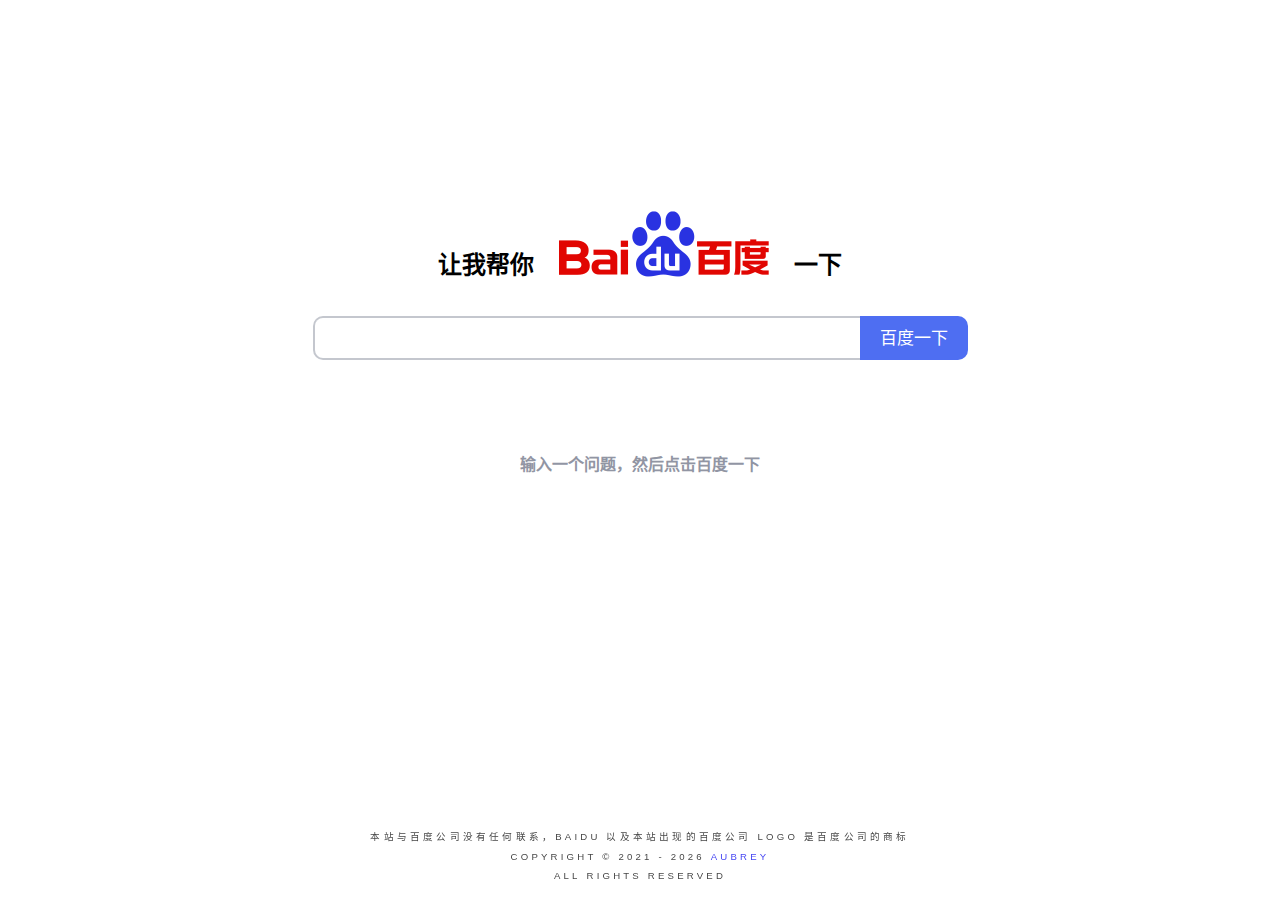
<file: baidu/index.html>
<!doctype html>
<!-- <html xmlns="http://www.w3.org/1999/xhtml"> -->

<head>
    <meta charset="utf-8">
    <meta name="renderer" content="webkit">
    <meta http-equiv="X-UA-Compatible" content="IE=edge">
    <meta http-equiv="Cache-Control" content="no-transform">
    <meta http-equiv="Cache-Control" content="no-siteapp">
    <meta name="viewport" content="width=device-width, initial-scale=1">
    <title>让我帮你百度一下</title>
    <meta name="description" content="输入一个问题，然后点击百度一下。| 本站与百度公司没有任何联系，baidu 以及本站出现的百度公司 Logo 是百度公司的商标。">
    <meta http-equiv="content-language" content="zh-cn">
    <link rel="shortcut icon" href="./images/favicon.ico">
    <link rel="stylesheet" href="./css/style.css">
    <script>
var _hmt = _hmt || [];
(function() {
  var hm = document.createElement("script");
  hm.src = "https://hm.baidu.com/hm.js?2d52fdceceabfaa905d4af54f20fd656";
  var s = document.getElementsByTagName("script")[0]; 
  s.parentNode.insertBefore(hm, s);
})();
</script>
    <script src="./js/jquery.min.js"></script>
    <script src="./js/base64.min.js"></script>
    <script src="./js/clipboard.min.js"></script>
    <script src="./js/script.js"></script>
    <style type="text/css">
        a {
            text-decoration: none
        }
    </style>
</head>

<body>
    <section id="search">
        <div class="search-header">
            <h2> <span class="let-me">让我帮你</span> <img src="./images/baidu_logo.png" alt="百度" title="让我帮你百度一下"> <span
                    class="for-you">一下</span></h2>
        </div>
        <form id="search-form">
            <div class="search-form-group">
                <div class="search-form-input">
                    <input type="search" id="kw" maxlength="255" autocomplete="off" required>
                </div>
                <button id="search-submit">百度一下</button>
            </div>
        </form>
    </section>
    <section id="function">
        <h1 id="tips">输入一个问题，然后点击百度一下</h1>
        <div id="output">
            <textarea id="url-output" rows="3" readonly></textarea>
            <div class="tool-btns">
                <button data-clipboard-target="#url-output">复制</button>
                <button id="preview">预览</button>
            </div>
        </div>
    </section>
    <footer id="footer">
        <p class="copyright"> 本站与百度公司没有任何联系，baidu 以及本站出现的百度公司 Logo 是百度公司的商标 <br>
            <script>
                var mydate = new Date();
                document.writeln("Copyright&nbsp;&copy;&nbsp;2021 - " + mydate.getFullYear() + '&nbsp;<a target="_blank" href="#">Aubrey</a><br />All&nbsp;Rights&nbsp;Reserved');
            </script>
        </p>
    </footer>
    <div id="arrow"></div>
</body>

</html>
</file>
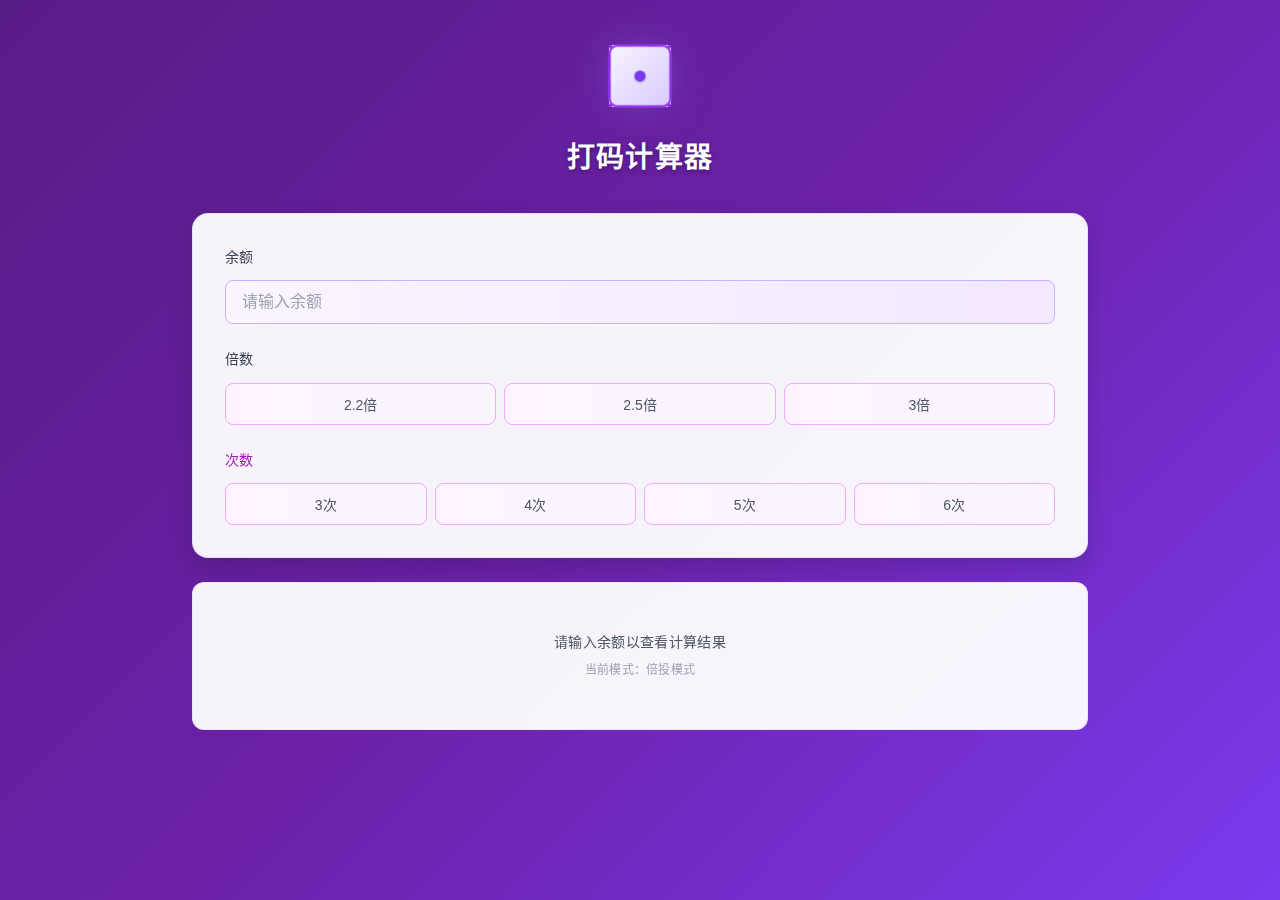
<file: dice/index.html>
<!DOCTYPE html>
<html lang="zh-CN">
<head>
  <meta charset="UTF-8" />
  <meta name="viewport" content="width=device-width, initial-scale=1.0" />
  <meta name="description" content="打码倍投计算器" />
  <title>打码计算器</title>
  <link rel="icon" type="image/svg+xml" href="./public/icon.svg" />
  <link rel="stylesheet" href="./styles/main.css" />
</head>
<body>
  <div class="min-h-screen">
    <div class="max-w-4xl mx-auto">
      <!-- 标题 -->
      <div class="text-center mb-8">
        <!-- 3D立体旋转骰子 -->
        <div class="mt-4 mb-8 flex justify-center">
          <div class="relative dice-container">
            <!-- 光晕效果 -->
            <div class="glow-effect"></div>
            
            <!-- 3D骰子容器 -->
            <div class="dice-3d" id="dice">
              <!-- 6个面 -->
              <div class="dice-face face-1" data-face="1">
                <div class="dot" style="left: 50%; top: 50%;"></div>
              </div>
              <div class="dice-face face-6" data-face="6">
                <div class="dot" style="left: 25%; top: 25%;"></div>
                <div class="dot" style="left: 75%; top: 25%;"></div>
                <div class="dot" style="left: 25%; top: 50%;"></div>
                <div class="dot" style="left: 75%; top: 50%;"></div>
                <div class="dot" style="left: 25%; top: 75%;"></div>
                <div class="dot" style="left: 75%; top: 75%;"></div>
              </div>
              <div class="dice-face face-3" data-face="3">
                <div class="dot" style="left: 25%; top: 25%;"></div>
                <div class="dot" style="left: 50%; top: 50%;"></div>
                <div class="dot" style="left: 75%; top: 75%;"></div>
              </div>
              <div class="dice-face face-4" data-face="4">
                <div class="dot" style="left: 25%; top: 25%;"></div>
                <div class="dot" style="left: 75%; top: 25%;"></div>
                <div class="dot" style="left: 25%; top: 75%;"></div>
                <div class="dot" style="left: 75%; top: 75%;"></div>
              </div>
              <div class="dice-face face-2" data-face="2">
                <div class="dot" style="left: 25%; top: 25%;"></div>
                <div class="dot" style="left: 75%; top: 75%;"></div>
              </div>
              <div class="dice-face face-5" data-face="5">
                <div class="dot" style="left: 25%; top: 25%;"></div>
                <div class="dot" style="left: 75%; top: 25%;"></div>
                <div class="dot" style="left: 50%; top: 50%;"></div>
                <div class="dot" style="left: 25%; top: 75%;"></div>
                <div class="dot" style="left: 75%; top: 75%;"></div>
              </div>
            </div>
          </div>
        </div>
        
        <h1 class="main-title">打码计算器</h1>
      </div>

      <!-- 主卡片 -->
      <div class="main-card">
        <!-- 余额输入 -->
        <div class="form-group">
          <label class="form-label">余额</label>
          <input
            type="number"
            id="totalBalance"
            placeholder="请输入余额"
            class="input-field"
            step="0.01"
            oninput="calculate()"
          />
        </div>

        <!-- 倍数选择 -->
        <div class="form-group">
          <label class="form-label">倍数</label>
          <div class="times-grid">
            <button class="times-btn" data-multiplier="2.2" onclick="setMultiplier(2.2)">2.2倍</button>
            <button class="times-btn" data-multiplier="2.5" onclick="setMultiplier(2.5)">2.5倍</button>
            <button class="times-btn" data-multiplier="3" onclick="setMultiplier(3)">3倍</button>
          </div>
        </div>

        <!-- 次数选择 -->
        <div class="form-group">
          <label class="form-label form-label-fuchsia">次数</label>
          <div class="times-grid">
            <button class="times-btn" data-times="3" onclick="setTimes(3)">3次</button>
            <button class="times-btn" data-times="4" onclick="setTimes(4)">4次</button>
            <button class="times-btn" data-times="5" onclick="setTimes(5)">5次</button>
            <button class="times-btn" data-times="6" onclick="setTimes(6)">6次</button>
          </div>
        </div>
      </div>

      <!-- 结果展示区域 -->
      <div id="resultsContainer" class="results-container"></div>
    </div>
  </div>

  <script src="./scripts/app.js"></script>
</body>
</html>
</file>
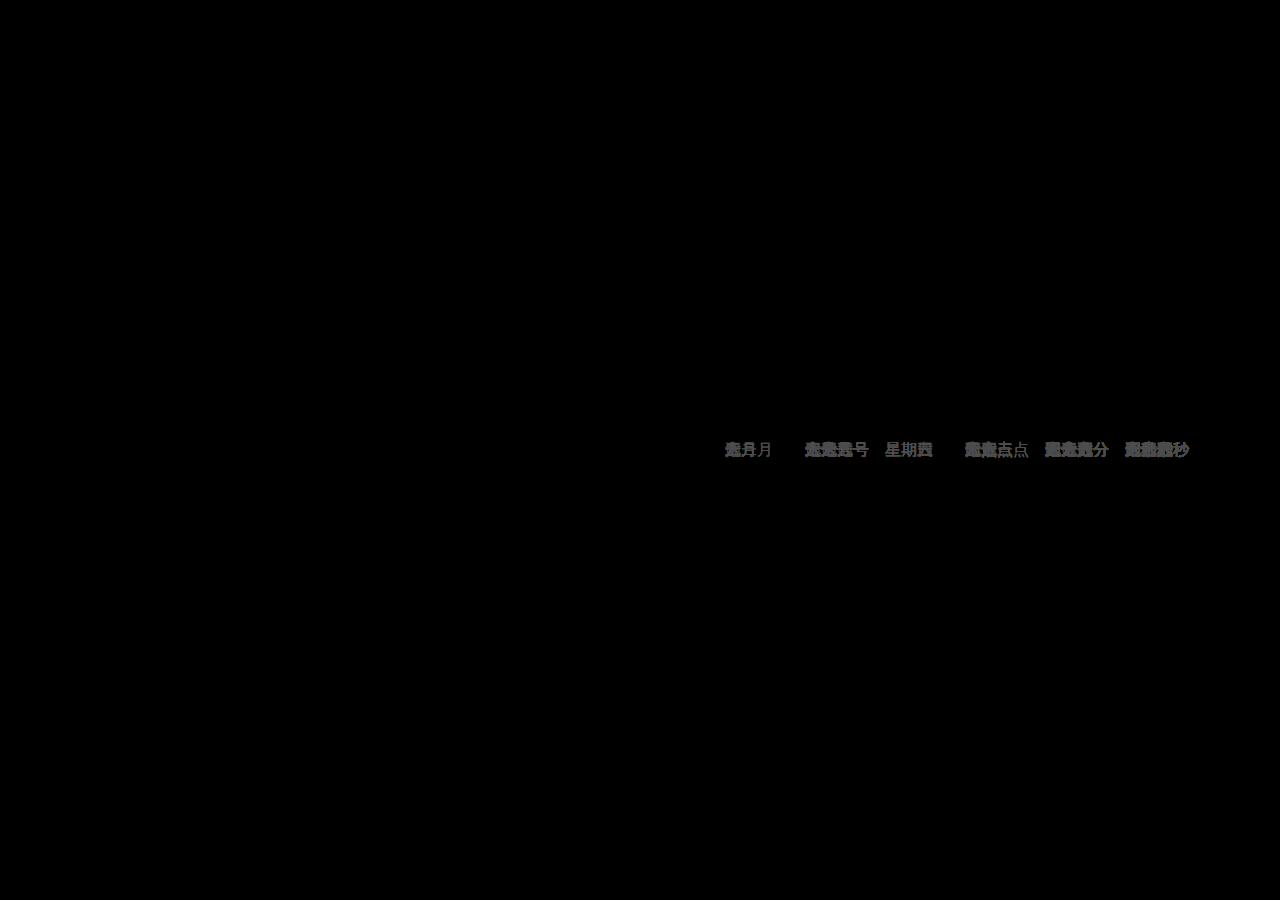
<file: time/index.html>
<!DOCTYPE html>
<head>
    <meta charset="UTF-8">
    <meta name="viewport" content="width=device-width, initial-scale=1.0">
    <meta http-equiv="X-UA-Compatible" content="ie=edge">
    <title>罗盘时钟</title>
    <link rel="shortcut icon" href="/images/favicon.ico">
    <style type="text/css">
        *{
    margin:0;
    padding:0;
}
html,body{
    width:100%;
    height:100%;
    background-color: #000;
    overflow: hidden;
}
#clock {
    position: relative;
    width: 100%;
    height: 100%;
    background: black;
}
.label{
    position: absolute;
    top: 50%;
    left: 50%;
    display:inline-block;
    color:#4d4d4d;
    text-align: center;
    padding:0 5px;
    font-size:16px;
    transition:all 1s;
    transform: translate(-50%,-50%);
    transform-origin: 0% 0%;
}
.now{
    color: #fff;
}
    </style>
</head>
<body>
    <div id="clock"></div>
    <script type="text/javascript">
// 利用时间对象获得 当前 时间
// var now = new Date();


var yearText = ['']
var monthText = ["一月", "二月", "三月", "四月", "五月", "六月", "七月", "八月", "九月", "十月", "十一月", "十二月"];
var dayText = ["一号", "二号", "三号", "四号", "五号", "六号", "七号", "八号", "九号", "十号", "十一号", "十二号", "十三号", "十四号", "十五号", "十六号", "十七号", "十八号", "十九号", "二十号", "二十一号", "二十二号", "二十三号", "二十四号", "二十五号", "二十六号", "二十七号", "二十八号", "二十九号", "三十号", "三十一号"];
var weekText = ["星期日", "星期一", "星期二", "星期三", "星期四", "星期五", "星期六"];
var hourText = ["零点", "一点", "两点", "三点", "四点", "五点", "六点", "七点", "八点", "九点", "十点", "十一点", "十二点", "十三点", "十四点", "十五点", "十六点", "十七点", "十八点", "十九点", "二十点", "二十一点", "二十二点", "二十三点"];
var minuteText = ["零分", "一分", "二分", "三分", "四分", "五分", "六分", "七分", "八分", "九分", "十分",
    "十一分", "十二分", "十三分", "十四分", "十五分", "十六分", "十七分", "十八分", "十九分", "二十分",
    "二十一分", "二十二分", "二十三分", "二十四分", "二十五分", "二十六分", "二十七分", "二十八分", "二十九分", "三十分",
    "三十一分", "三十二分", "三十三分", "三十四分", "三十五分", "三十六分", "三十七分", "三十八分", "三十九分", "四十分",
    "四十一分", "四十二分", "四十三分", "四十四分", "四十五分", "四十六分", "四十七分", "四十八分", "四十九分", "五十分",
    "五十一分", "五十二分", "五十三分", "五十四分", "五十五分", "五十六分", "五十七分", "五十八分", "五十九分"];
var secondsText = ["一秒", "二秒", "三秒", "四秒", "五秒", "六秒", "七秒", "八秒", "九秒", "十秒",
    "十一秒", "十二秒", "十三秒", "十四秒", "十五秒", "十六秒", "十七秒", "十八秒", "十九秒", "二十秒",
    "二十一秒", "二十二秒", "二十三秒", "二十四秒", "二十五秒", "二十六秒", "二十七秒", "二十八秒", "二十九秒", "三十秒",
    "三十一秒", "三十二秒", "三十三秒", "三十四秒", "三十五秒", "三十六秒", "三十七秒", "三十八秒", "三十九秒", "四十秒",
    "四十一秒", "四十二秒", "四十三秒", "四十四秒", "四十五秒", "四十六秒", "四十七秒", "四十八秒", "四十九秒", "五十秒",
    "五十一秒", "五十二秒", "五十三秒", "五十四秒", "五十五秒", "五十六秒", "五十七秒", "五十八秒", "五十九秒", "六十秒"];

var clock;

var yearList = [];
var monthList = [];
var dayList = [];
var weekList = [];
var hourList = [];
var minuteList = [];
var secondsList = [];

/**
 * 分析，完成效果:
 * 1. 实现时钟排列
 * 
 * 步骤：
 * 1. 初始化，渲染dom
 * 2. 实现随着时间高亮
 * 3. 添加动画，使之移动
 */

var textList = [
    [yearText, yearList],
    [monthText, monthList],
    [dayText, dayList],
    [weekText, weekList],
    [hourText, hourList],
    [minuteText, minuteList],
    [secondsText, secondsList],

]


window.onload = function () {
    init();

    setTimeout(function () {

        initTransition();

    }, 0)

    setTimeout(function () {

        var timeArr = [0, 0, 0, 0, 0, 0, 0]

        rotateTransition(timeArr)
        setInterval(function () {
            runtime()
        }, 1000)

    }, 1000)

};

function init() {

    clock = document.querySelector('#clock');

    for (var i in textList) {

        for (var j in textList[i][0]) {

            var temp = createLabel(textList[i][0][j]);
            // 将生成的标签存放在数组list中

            clock.appendChild(temp);

            textList[i][1].push(temp);

        }

    }


    console.log(textList);

}

// 创建标签并将文字填充标签内 接收参数为文字内容  
function createLabel(text) {
    var div = document.createElement('div');
    div.classList.add('label');
    div.innerText = text;
    return div;
}

// 获得时间
function runtime() {

    var now = new Date();

    // 获得月 日期 小时 分钟 秒钟
    var month = now.getMonth();
    var day = now.getDate();
    var week = now.getDay();
    var hour = now.getHours();
    var minute = now.getMinutes();
    var seconds = now.getSeconds();

    var timeArr = [0, month, day-1, week, hour, minute, seconds]

    console.log(timeArr)

    clearColor();

    rotateTransition(timeArr);

    addColor(timeArr);

}

// 为时间添加样式
function addColor(timeArr) {

    for (var i = 1; i < timeArr.length; i++) {
        
        var index = timeArr[i];

        textList[i][1][index].classList.add('now')

    }

}

// 清除现在时间颜色
function clearColor() {

    var now = document.querySelectorAll('.now');

    now.forEach(function (item) {
        item.classList.remove('now');
    })

}

// 初始展开
function initTransition() {
    for (var i in textList) {
        for (var item of textList[i][1]) {

            item.style.transform = 'translate(' + i * 80 + 'px,-50%)'
            item.style.transformOrigin = -(i * 80) + 'px 50%';

        }
    }
}

// 扇形展开
function rotateTransition(timeArr) {
    for (var i in textList) {
        for (var j in textList[i][1]) {

            var temp = textList[i][1][j];
            var deg = 360 / textList[i][0].length * (j - timeArr[i]);
            temp.style.transform = 'translate(' + i * 80 + 'px,-50%)' + ' rotate(' + deg + 'deg)';

        }
    }
}
    </script>
</body>
</html>
</file>
<file: baidu/css/style.css>
@charset "utf-8";html,body,div,section,header,footer,button,input,textarea,p,ul,li {	margin: 0;	padding: 0;	box-sizing: border-box;	font-family: Microsoft Yahei, "微软雅黑", "Helvetica Neue", Helvetica, Hiragino Sans GB, WenQuanYi Micro Hei, sans-serif;}img {	outline: none;}html,body {	width: 100%;	height: 100%;	overflow-x: hidden;}/* 搜索框 */#search {	position: relative;	height: 40%;	min-height: 314px;	max-height: 510px;	margin: 0 auto;	text-align: center;}#search-form {	position: absolute;	width: 100%;	bottom: 0;}.search-form-group {	position: relative;	max-width: 655px;	margin: 0 auto;}.search-form-input {	position: absolute;	left: 0;	right: 108px;	vertical-align: top;	overflow: hidden;}.search-form-input input {	width: 100%;	height: 44px;	padding: 12px 16px;	font-size: 16px;	outline: 0;	box-shadow: none;	border-radius: 10px 0 0 10px;	border: 2px solid #c4c7ce;	border-right: none;	background: #fff;	color: #222;}.search-form-group input:hover {	border-color: #9195a3;}.search-form-group input:focus {	border-color: #4e6ef2;}.search-form-group button {	cursor: pointer;	width: 108px;	height: 44px;	line-height: 45px;	padding: 0;	background: #4e6ef2;	border-radius: 0 10px 10px 0;	font-size: 17px;	color: #fff;	box-shadow: none;	font-weight: 400;	border: none;	outline: 0;	float: right;	z-index: 1;}.search-form-group button:active {	background-color: #4662d9;}.search-form-group button:hover {	background-color: #4662d9;}.search-header {	position: absolute;	bottom: 60px;	width: 100%;}.search-header h2 {	font-size: 24px;	font-weight: 900;}.search-header img {	display: inline-block;	width: 270px;	margin: 0 -12px -16px;}/* 功能区 */#function {	position: absolute;	width: 100%;	min-height: 220px;	text-align: center;	margin-top: 80px;}#tips {	color: #9195a3;	font-size: 16px;}#stop {	display: none;	border: none;	padding: 8px 15px;	border-radius: 100px;	color: #bababa;	background: #f1f1f1;	outline: none;	cursor: pointer;	margin-top: 50px;}#output {	display: none;	width: 100%;	max-width: 400px;	margin: 20px auto;}#output textarea {	width: 100%;	padding: 5px 8px;	border-radius: 3px;	border: 1px solid #c8c8c8;	outline: none;	word-break: break-all;}#output textarea:focus {	border-color: #4285f4;	box-shadow: 0 0 2px #4285f4;}#output .tool-btns {	text-align: right;	margin-top: 8px;}#output button {	outline: none;	cursor: pointer;	color: #fff;	background: #3f89ec;	border: none;	margin-left: 8px;	padding: 6px 14px;	border-radius: 3px;}#output button:hover {	background: #4490f7;}#output button:focus {	background: #3a84e8;}/* 页脚 */#footer {	width: 100%;	position: fixed;	z-index: 100;	bottom: 0;	left: 0;	/*height:40px;	line-height:40px;*/	font-size: 12px;	overflow: hidden;	/*background-color:#fafafa;*/	padding: 0 20px;	text-align: center;	width: 100%;}#footer li {	list-style: none;	display: inline-block;	float: left;	padding: 0 10px;}.footer-left,.footer-left a {	color: #9195a3;	text-decoration: none;}.footer-right {	float: right;}.footer-right,.footer-right a {	color: #bbb;}/* 鼠标指示箭头 */#arrow {	display: none;	position: absolute;	left: 0;	top: 0;	width: 50px;	height: 50px;	z-index: 999;	background: url(../images/arrow.png) no-repeat;}#arrow::after {	content: '';	position: absolute;	top: -13px;	left: -15px;	z-index: -1;	border-radius: 9em;	box-shadow: 0 0 0 7px rgba(0, 0, 0, .4);	width: 30px;	height: 30px;	opacity: 0;}#arrow.active::after {	-webkit-animation: bubble-scale 1s ease;	animation: bubble-scale 1s ease;}@-webkit-keyframes bubble-scale {	from {		transform: scale(0);		opacity: 1	}	to {		transform: scale(2);		opacity: 0	}}@keyframes bubble-scale {	from {		transform: scale(0);		opacity: 1	}	to {		transform: scale(2);		opacity: 0	}}/* 响应式优化 */@media screen and (max-width:650px) {	#search {		margin: 0 10px;		height: auto;		min-height: 200px;	}	.search-header img {		width: 180px;		margin: 0 -16px -12px;	}	#search-form {		bottom: 10px;		border: 1px solid #363636;	}	.search-form-input {		right: 81px;	}	.search-form-input input {		border: none;		border-radius: 0;		padding: 12px;	}	.search-form-group button {		width: 81px;		height: 44px;		padding: 0 10px;		border: none;		border-left: 1px solid #e8e8e8;		border-radius: 0;		font-size: 16px;		font-weight: 700;		line-height: 46px;		white-space: nowrap;		letter-spacing: -1px;		color: #38f;		background: #fff;	}	.search-form-group button:active {		background-color: #fdfafa;	}	.search-form-group button:hover {		background-color: #fdfafa;	}	#function {		position: relative;		top: 0;		margin-top: 50px;		padding: 0 10px;	}	#stop {		margin-top: 30px;	}	#footer {		padding: 0;	}	#arrow {		background: url(../images/hand.png) no-repeat;	}}.copyright {	text-align: center;	letter-spacing: .2rem;	text-transform: uppercase;	font-size: .6rem;	opacity: .75;	line-height: 2em;	margin: 15px;}
</file>
<file: dice/styles/main.css>
/* 全局重置 */
* {
  margin: 0;
  padding: 0;
  box-sizing: border-box;
}

body {
  font-family: -apple-system, BlinkMacSystemFont, 'Segoe UI', 'PingFang SC', 'Hiragino Sans GB', 'Microsoft YaHei', sans-serif;
  line-height: 1.6;
  -webkit-font-smoothing: antialiased;
}

/* 主容器 */
.min-h-screen {
  min-height: 100vh;
  background: linear-gradient(135deg, #581c87 0%, #6b21a8 50%, #7c3aed 100%);
  padding: 1rem;
  overflow-x: hidden;
}

@media (min-width: 768px) {
  .min-h-screen {
    padding: 2rem;
  }
}

.max-w-4xl {
  max-width: 56rem;
}

.mx-auto {
  margin-left: auto;
  margin-right: auto;
}

/* 标题样式 */
.text-center {
  text-align: center;
}

.mb-8 {
  margin-bottom: 2rem;
}

.mt-4 {
  margin-top: 1rem;
}

.main-title {
  font-size: 28px;
  font-weight: bold;
  color: white;
  margin-bottom: 0.5rem;
  letter-spacing: 0.05em;
  text-shadow: 0 2px 4px rgba(0, 0, 0, 0.3);
}

.sub-title {
  font-size: 14px;
  color: #e9d5ff;
  letter-spacing: 0.1em;
  text-shadow: 0 1px 2px rgba(0, 0, 0, 0.2);
}

/* 3D骰子样式 */
.dice-container {
  perspective: 250px;
  position: relative;
}

.flex {
  display: flex;
}

.justify-center {
  justify-content: center;
}

.glow-effect {
  position: absolute;
  inset: 0;
  width: 56px;
  height: 56px;
  border-radius: 8px;
  background: rgba(167, 139, 250, 0.3);
  filter: blur(20px);
  animation: pulse 2s ease-in-out infinite;
}

.dice-3d {
  position: relative;
  width: 56px;
  height: 56px;
  transform-style: preserve-3d;
  animation: rotate3dCube 6s linear infinite;
}

.dice-face {
  position: absolute;
  width: 100%;
  height: 100%;
  display: flex;
  align-items: center;
  justify-content: center;
  border-radius: 8px;
  background: linear-gradient(135deg, #f8f4ff 0%, #e8e0ff 50%, #d8ccff 100%);
  border: 2px solid #9333ea;
}

.dot {
  position: absolute;
  width: 10px;
  height: 10px;
  background: #7c3aed;
  border-radius: 50%;
  box-shadow: 0 1px 2px rgba(0, 0, 0, 0.2);
  transform: translate(-50%, -50%);
}

/* 骰子面定位 */
.face-1 {
  transform: translateZ(28px);
}

.face-6 {
  transform: rotateY(180deg) translateZ(28px);
}

.face-3 {
  transform: rotateY(90deg) translateZ(28px);
}

.face-4 {
  transform: rotateY(-90deg) translateZ(28px);
}

.face-2 {
  transform: rotateX(90deg) translateZ(28px);
}

.face-5 {
  transform: rotateX(-90deg) translateZ(28px);
}

/* 动画 */
@keyframes pulse {

  0%,
  100% {
    opacity: 0.6;
    transform: scale(1);
  }

  50% {
    opacity: 1;
    transform: scale(1.1);
  }
}

@keyframes rotate3dCube {
  0% {
    transform: rotateX(-20deg) rotateY(0deg);
  }

  100% {
    transform: rotateX(-20deg) rotateY(360deg);
  }
}

/* 主卡片 */
.main-card {
  background: rgba(255, 255, 255, 0.95);
  backdrop-filter: blur(10px);
  border-radius: 1rem;
  box-shadow: 0 10px 25px rgba(0, 0, 0, 0.15);
  padding: 1.5rem;
  margin-bottom: 1.5rem;
  border: 1px solid rgba(196, 181, 253, 0.3);
}

@media (min-width: 768px) {
  .main-card {
    padding: 2rem;
  }
}

/* 表单组 */
.form-group {
  margin-bottom: 1.5rem;
}

.form-group:last-child {
  margin-bottom: 0;
}

.form-label {
  display: block;
  color: #374151;
  font-size: 14px;
  font-weight: 500;
  margin-bottom: 0.75rem;
  letter-spacing: 0.025em;
}

.form-label-fuchsia {
  color: #a21caf;
}

/* 模式选择按钮 */
.mode-grid {
  display: grid;
  grid-template-columns: repeat(2, 1fr);
  gap: 0.75rem;
}

.mode-btn {
  padding: 0.75rem 1rem;
  border-radius: 0.75rem;
  font-weight: 500;
  font-size: 14px;
  border: 1px solid #c4b5fd;
  background: linear-gradient(to right, #faf5ff, #f3e8ff);
  color: #4b5563;
  cursor: pointer;
  transition: all 0.2s;
}

.mode-btn:hover {
  background: linear-gradient(to right, #f3e8ff, #ede9fe);
}

.mode-btn.active {
  background: linear-gradient(to right, #8b5cf6, #7c3aed);
  color: white;
  border: none;
  box-shadow: 0 4px 15px rgba(139, 92, 246, 0.4);
}

.mode-title {
  font-weight: bold;
  font-size: 16px;
  margin-bottom: 0.25rem;
}

.mode-desc {
  font-size: 12px;
  opacity: 0.8;
}

/* 输入框 */
.input-field {
  width: 100%;
  padding: 0.75rem 1rem;
  background: linear-gradient(to right, #faf5ff, #f3e8ff);
  border-radius: 0.5rem;
  color: #111827;
  border: 1px solid #c4b5fd;
  font-size: 16px;
  transition: all 0.2s;
}

.input-field::placeholder {
  color: #9ca3af;
}

.input-field:focus {
  outline: none;
  box-shadow: 0 0 0 2px rgba(139, 92, 246, 0.5);
  border-color: #8b5cf6;
}

/* 次数选择按钮 */
.times-grid {
  display: flex;
  gap: 0.5rem;
  flex-wrap: wrap;
}

.times-btn {
  flex: 1;
  min-width: 70px;
  padding: 0.625rem 1rem;
  border-radius: 0.5rem;
  font-weight: 500;
  font-size: 14px;
  border: 1px solid #f0abfc;
  background: linear-gradient(to right, #fdf4ff, #faf5ff);
  color: #4b5563;
  cursor: pointer;
  transition: all 0.2s;
}

.times-btn:hover {
  background: linear-gradient(to right, #fae8ff, #f3e8ff);
}

.times-btn.active {
  background: linear-gradient(to right, #d946ef, #c026d3);
  color: white;
  border: none;
  box-shadow: 0 4px 15px rgba(217, 70, 239, 0.4);
}

/* 结果容器 */
.results-container {
  margin-top: 1.5rem;
}

/* 结果标题 */
.results-header {
  display: flex;
  align-items: center;
  gap: 0.75rem;
  margin-bottom: 1rem;
}

.results-title {
  font-size: 20px;
  font-weight: bold;
  color: white;
  letter-spacing: 0.025em;
  text-shadow: 0 2px 4px rgba(0, 0, 0, 0.3);
}

.mode-badge {
  padding: 0.25rem 0.75rem;
  border-radius: 9999px;
  font-size: 12px;
  font-weight: 500;
}

.mode-badge.multiplier {
  background: linear-gradient(to right, #fbbf24, #f97316);
  color: white;
}

.mode-badge.breakeven {
  background: linear-gradient(to right, #34d399, #14b8a6);
  color: white;
}

/* 结果网格 - 始终垂直堆叠显示 */
.results-grid {
  display: flex;
  flex-direction: column;
  gap: 1rem;
  width: 100%;
  max-width: 100%;
}

/* 结果卡片 */
.result-card {
  background: rgba(255, 255, 255, 0.95);
  backdrop-filter: blur(10px);
  border-radius: 0.75rem;
  box-shadow: 0 10px 25px rgba(0, 0, 0, 0.15);
  padding: 1.25rem;
  transition: box-shadow 0.2s;
  border: 1px solid rgba(196, 181, 253, 0.2);
  min-width: 0;
}

.result-card:hover {
  box-shadow: 0 20px 40px rgba(0, 0, 0, 0.2);
}

/* 卡片头部 */
.card-header {
  display: flex;
  align-items: center;
  gap: 0.75rem;
  margin-bottom: 1rem;
  padding-bottom: 0.75rem;
  border-bottom: 1px solid #e9d5ff;
}

.round-number {
  width: 40px;
  height: 40px;
  background: linear-gradient(135deg, #7c3aed, #6b21a8);
  border-radius: 50%;
  display: flex;
  align-items: center;
  justify-content: center;
  color: white;
  font-weight: bold;
  font-size: 18px;
  flex-shrink: 0;
  box-shadow: 0 2px 8px rgba(124, 58, 237, 0.4);
}

.round-label {
  color: #1f2937;
  font-weight: 500;
  letter-spacing: 0.025em;
}

/* 卡片内容 - 左右分栏 */
.card-content {
  display: grid;
  grid-template-columns: 1fr 1fr;
  gap: 1rem;
}

.card-left,
.card-right {
  display: flex;
  flex-direction: column;
  gap: 1rem;
}

.card-right {
  padding-left: 1rem;
  border-left: 1px solid #e9d5ff;
}

/* 数据项 */
.data-item {
  display: flex;
  flex-direction: column;
}

.data-label {
  font-size: 12px;
  color: #6b7280;
  margin-bottom: 0.25rem;
  letter-spacing: 0.025em;
}

.data-value {
  font-size: 18px;
  font-weight: 600;
  color: #111827;
}

.data-value.small {
  font-size: 16px;
  font-weight: 500;
  color: #4b5563;
}

.data-value.profit {
  font-size: 18px;
  font-weight: 600;
}

.data-value.profit.positive {
  color: #4ade80;
}

.data-value.profit.negative {
  color: #f87171;
}

.data-value.win-amount {
  font-size: 20px;
  font-weight: 600;
  background: linear-gradient(to right, #7c3aed, #c026d3);
  -webkit-background-clip: text;
  -webkit-text-fill-color: transparent;
  background-clip: text;
}

/* 空状态 */
.empty-state {
  text-align: center;
  padding: 3rem;
  background: rgba(255, 255, 255, 0.95);
  backdrop-filter: blur(10px);
  border-radius: 0.75rem;
  border: 1px solid rgba(196, 181, 253, 0.2);
}

.empty-text {
  color: #4b5563;
  font-size: 14px;
  letter-spacing: 0.025em;
}

.empty-hint {
  color: #9ca3af;
  font-size: 12px;
  margin-top: 0.5rem;
  letter-spacing: 0.025em;
}

/* 响应式调整 */
@media (max-width: 767px) {
  .results-grid {
    grid-template-columns: 1fr;
  }

  .card-content {
    grid-template-columns: 1fr;
  }

  .card-right {
    padding-left: 0;
    border-left: none;
    padding-top: 1rem;
    border-top: 1px solid #e9d5ff;
  }
}
</file>
